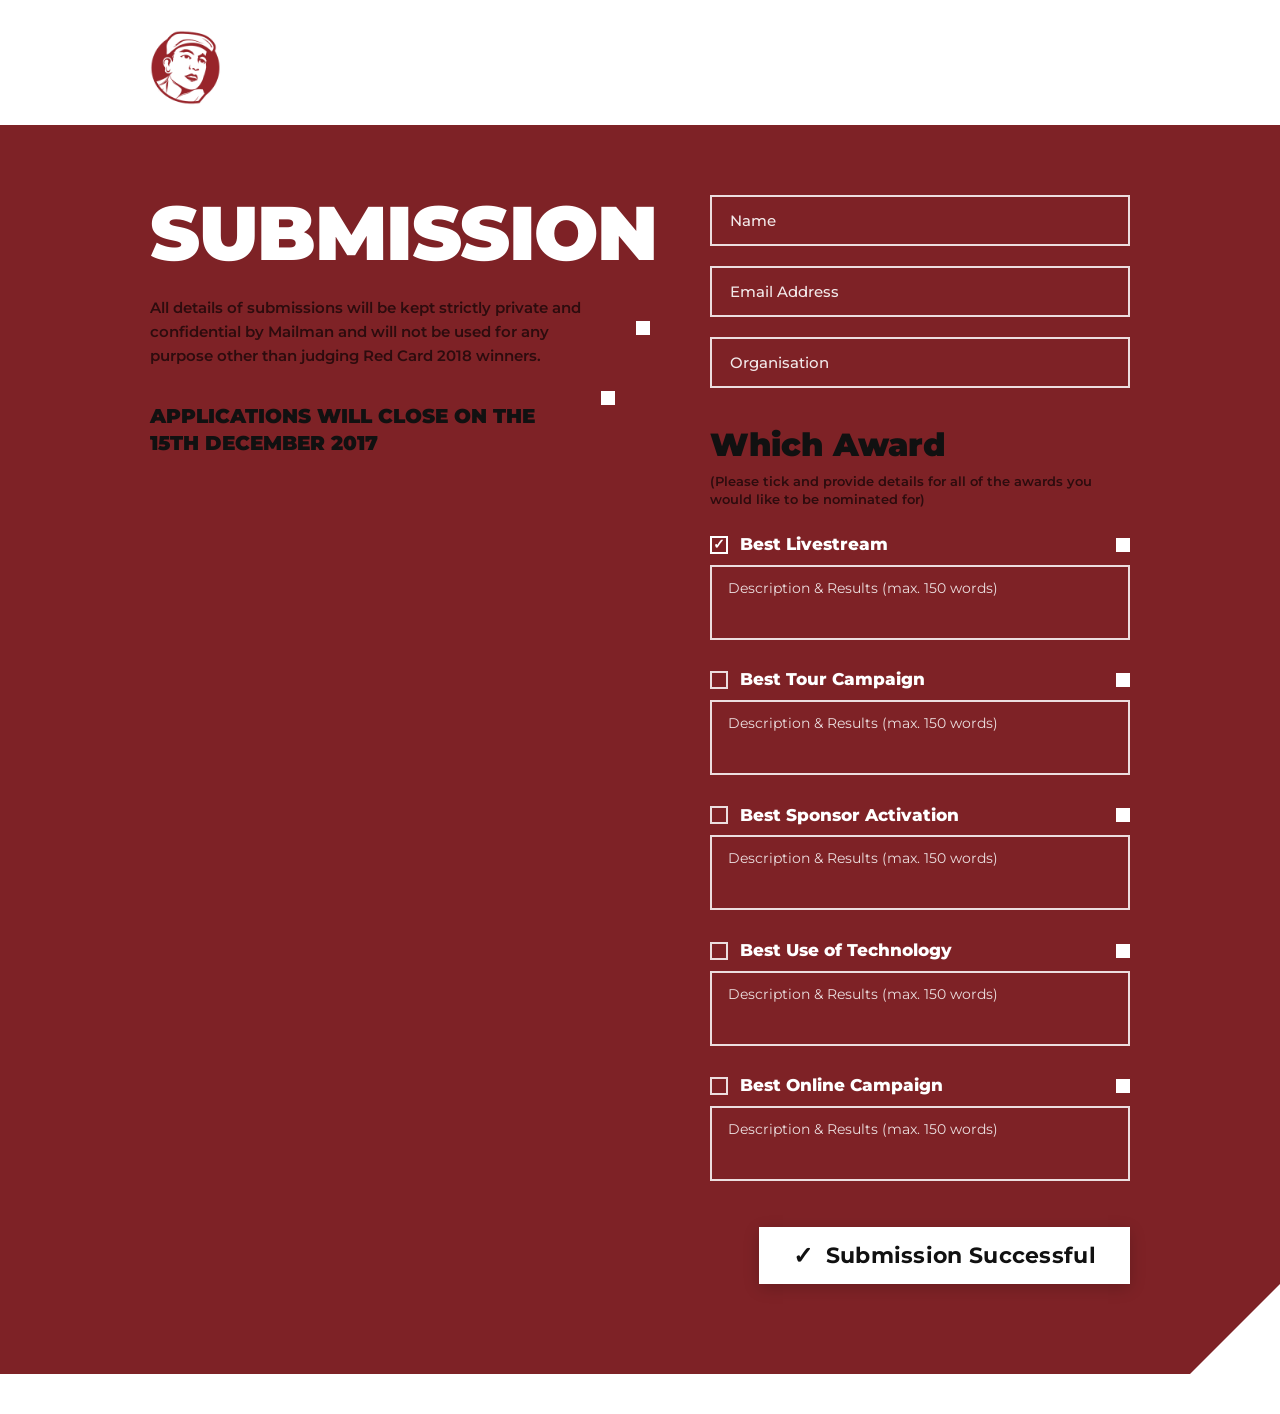
<file: index.html>
<!DOCTYPE html>
<html lang="en">

<head>
  <meta charset="UTF-8">
  <meta name="viewport" content="width=device-width, initial-scale=1.0">
  <title>Red Card 2018 - Submission</title>
  <link rel="stylesheet" href="style.css">
</head>

<body>

  <!-- Top Logo Header -->
  <header class="site-header">
    <div class="site-header-content">
      <img src="images/logo.png" alt="Red Card Logo" class="logo">
    </div>
  </header>

  <!-- Main Content Banner -->
  <main class="container">
    <section class="submission-banner cut-corner">
      <div class="submission-grid">

        <!-- Left Column -->
        <div class="submission-left">
          <h1>Submission</h1>
          <p class="desc">
            All details of submissions will be kept strictly private and confidential by Mailman and will not be used
            for any purpose other than judging Red Card 2018 winners.
          </p>
          <div class="deadline">
            <span>Applications will close on the</span>
            <span>15th December 2017</span>
          </div>

          <!-- Decorative Floating Accents -->
          <div class="square-accent acc-1"></div>
          <div class="square-accent acc-2"></div>
        </div>

        <!-- Right Column (Form) -->
        <div class="submission-right">
          <form action="#" method="POST" onsubmit="event.preventDefault();">

            <div class="form-group">
              <input type="text" class="form-input" placeholder="Name" required>
            </div>

            <div class="form-group">
              <input type="email" class="form-input" placeholder="Email Address" required>
            </div>

            <div class="form-group">
              <input type="text" class="form-input" placeholder="Organisation" required>
            </div>

            <h2 class="award-section-title">Which Award</h2>
            <p class="award-section-sub">(Please tick and provide details for all of the awards you would like to be
              nominated for)</p>

            <!-- Award Item 1 -->
            <div class="award-item">
              <div class="award-header">
                <input type="checkbox" id="award1" class="custom-checkbox" checked>
                <label for="award1" class="award-label">Best Livestream</label>
                <div class="award-tag-accent"></div>
              </div>
              <textarea class="award-textarea" placeholder="Description & Results (max. 150 words)"></textarea>
            </div>

            <!-- Award Item 2 -->
            <div class="award-item">
              <div class="award-header">
                <input type="checkbox" id="award2" class="custom-checkbox">
                <label for="award2" class="award-label">Best Tour Campaign</label>
                <div class="award-tag-accent"></div>
              </div>
              <textarea class="award-textarea" placeholder="Description & Results (max. 150 words)"></textarea>
            </div>

            <!-- Award Item 3 -->
            <div class="award-item">
              <div class="award-header">
                <input type="checkbox" id="award3" class="custom-checkbox">
                <label for="award3" class="award-label">Best Sponsor Activation</label>
                <div class="award-tag-accent"></div>
              </div>
              <textarea class="award-textarea" placeholder="Description & Results (max. 150 words)"></textarea>
            </div>

            <!-- Award Item 4 -->
            <div class="award-item">
              <div class="award-header">
                <input type="checkbox" id="award4" class="custom-checkbox">
                <label for="award4" class="award-label">Best Use of Technology</label>
                <div class="award-tag-accent"></div>
              </div>
              <textarea class="award-textarea" placeholder="Description & Results (max. 150 words)"></textarea>
            </div>

            <!-- Award Item 5 -->
            <div class="award-item">
              <div class="award-header">
                <input type="checkbox" id="award5" class="custom-checkbox">
                <label for="award5" class="award-label">Best Online Campaign</label>
                <div class="award-tag-accent"></div>
              </div>
              <textarea class="award-textarea" placeholder="Description & Results (max. 150 words)"></textarea>
            </div>

            <!-- Submission Successful Indicator -->
            <div class="submit-btn-wrapper">
              <button type="submit" class="btn-success">
                <span class="check-icon">&#10003;</span> Submission Successful
              </button>
            </div>

          </form>
        </div>

      </div>
    </section>
  </main>

</body>

</html>
</file>
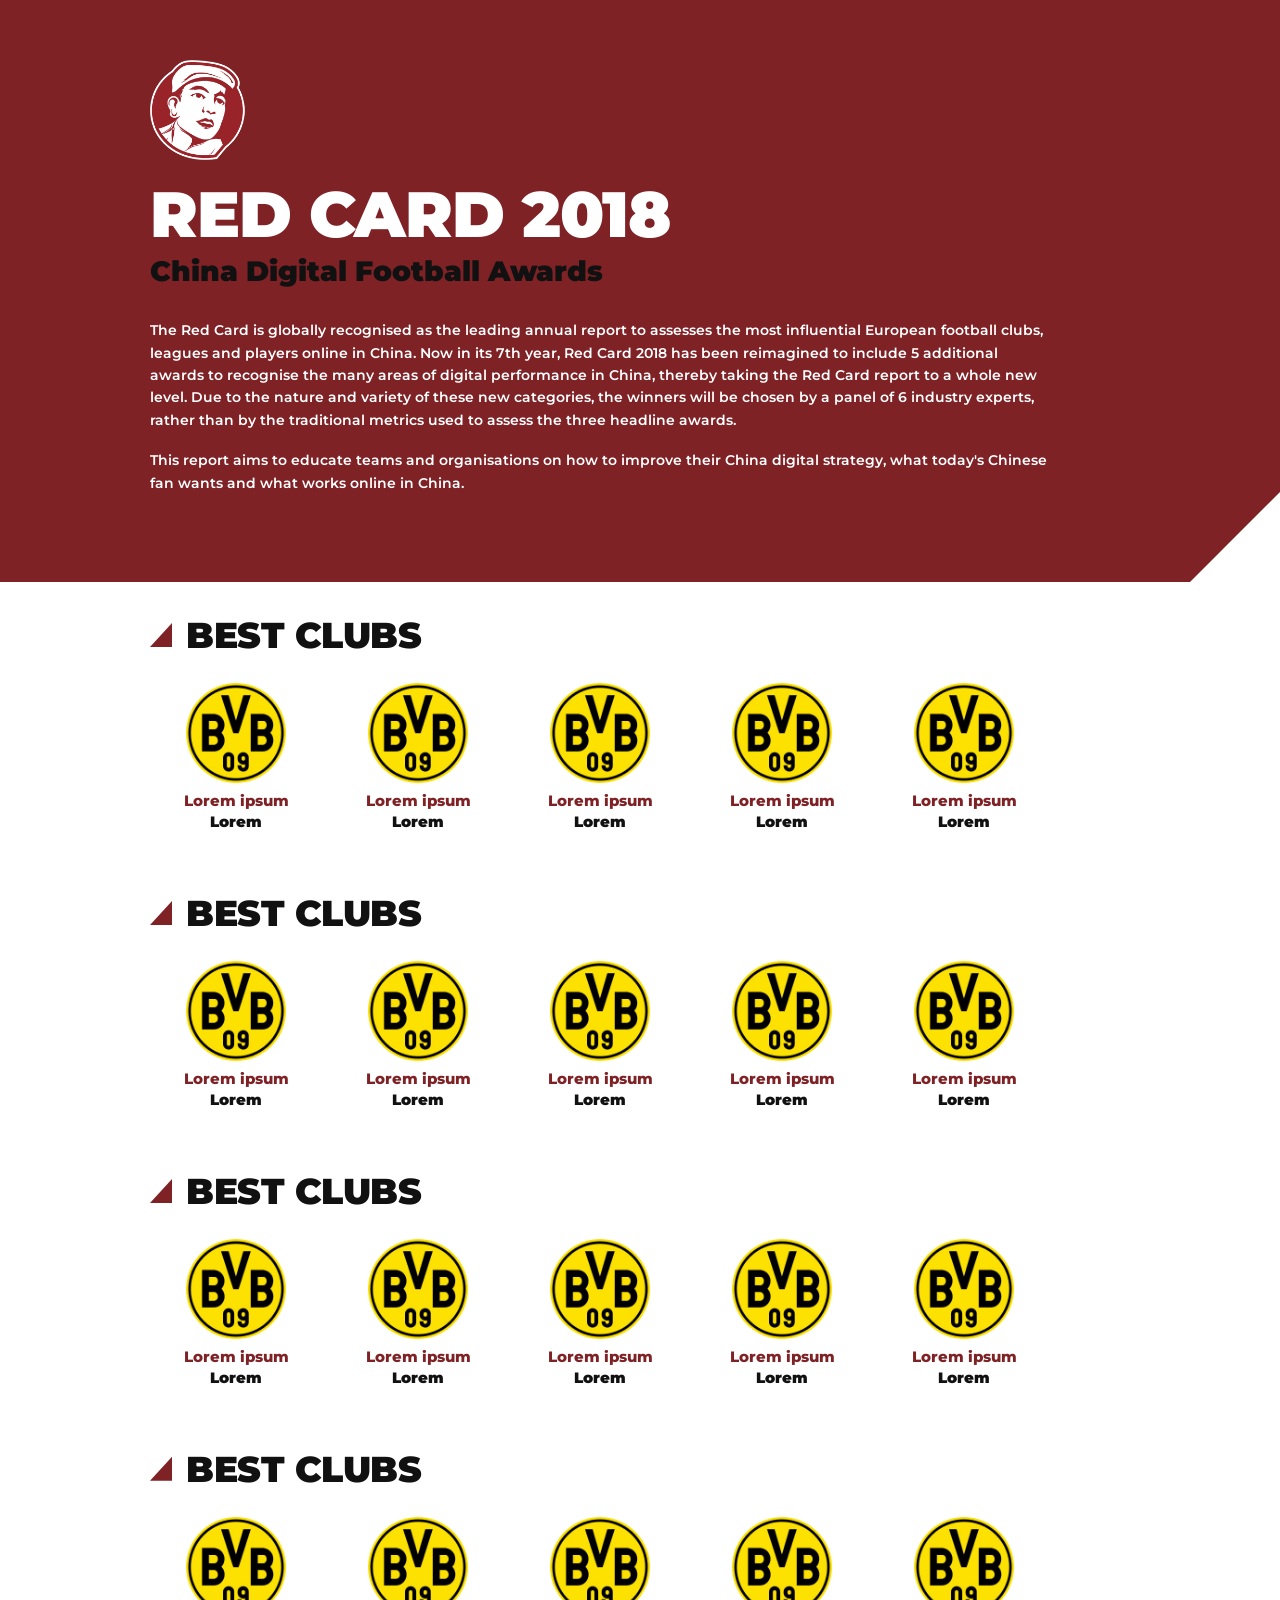
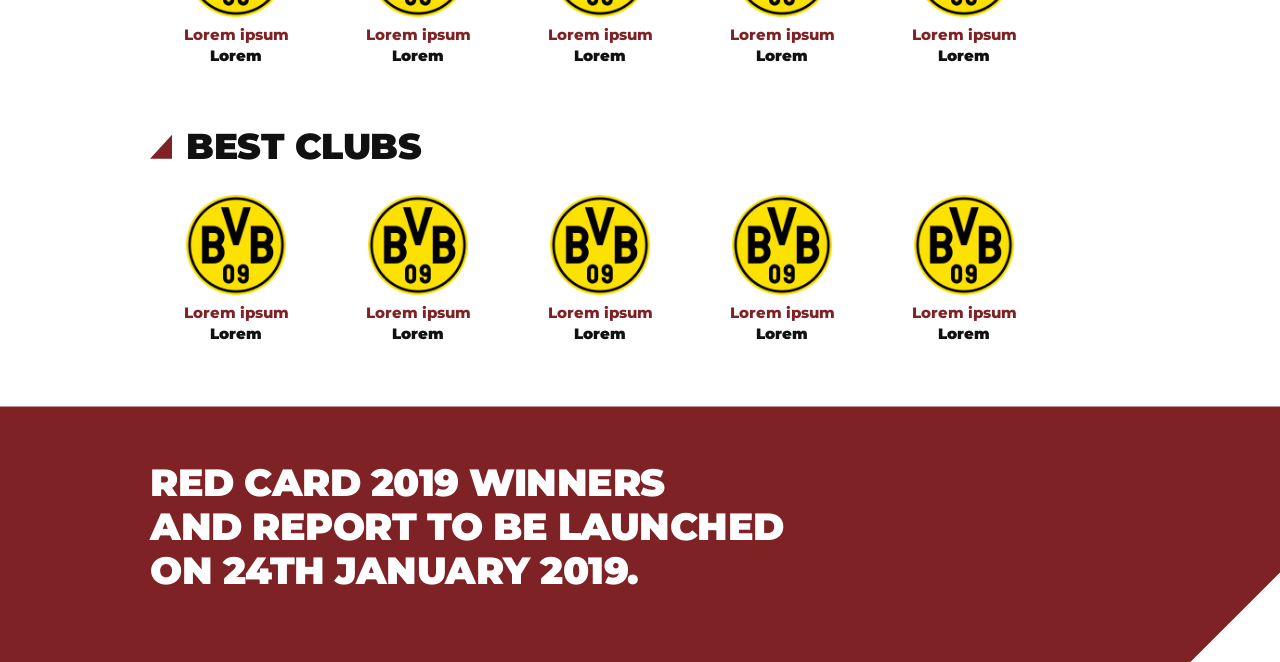
<file: awards.html>
<!DOCTYPE html>
<html lang="en">

<head>
    <meta charset="UTF-8">
    <meta name="viewport" content="width=device-width, initial-scale=1.0">
    <title>Red Card 2018 - China Digital Football Awards</title>
    <link rel="stylesheet" href="style.css">
</head>

<body>

    <main class="container">

        <!-- Header Banner Section -->
        <header class="awards-header-banner cut-corner">
            <div class="awards-header-content">
                <img src="images/logo.png" alt="Red Card Logo" class="awards-logo">
                <h1 class="awards-title">RED CARD 2018</h1>
                <h2 class="awards-subtitle">China Digital Football Awards</h2>

                <p class="awards-description">
                    The Red Card is globally recognised as the leading annual report to assesses the most influential
                    European football clubs, leagues and players online in China. Now in its 7th year, Red Card 2018 has
                    been reimagined to include 5 additional awards to recognise the many areas of digital performance in
                    China, thereby taking the Red Card report to a whole new level. Due to the nature and variety of
                    these new categories, the winners will be chosen by a panel of 6 industry experts, rather than by
                    the traditional metrics used to assess the three headline awards.
                </p>

                <p class="awards-description">
                    This report aims to educate teams and organisations on how to improve their China digital strategy,
                    what today's Chinese fan wants and what works online in China.
                </p>
            </div>
        </header>

        <!-- Category 1 -->
        <section class="category-section">
            <div class="category-header">
                <span class="triangle-icon"></span>
                <h2 class="category-title">BEST CLUBS</h2>
            </div>
            <div class="badge-grid">
                <div class="badge-item">
                    <img src="images/1.png" alt="BVB 09" class="badge-img">
                    <div class="badge-caption-red">Lorem ipsum</div>
                    <div class="badge-caption-black">Lorem</div>
                </div>
                <div class="badge-item">
                    <img src="images/1.png" alt="BVB 09" class="badge-img">
                    <div class="badge-caption-red">Lorem ipsum</div>
                    <div class="badge-caption-black">Lorem</div>
                </div>
                <div class="badge-item">
                    <img src="images/1.png" alt="BVB 09" class="badge-img">
                    <div class="badge-caption-red">Lorem ipsum</div>
                    <div class="badge-caption-black">Lorem</div>
                </div>
                <div class="badge-item">
                    <img src="images/1.png" alt="BVB 09" class="badge-img">
                    <div class="badge-caption-red">Lorem ipsum</div>
                    <div class="badge-caption-black">Lorem</div>
                </div>
                <div class="badge-item">
                    <img src="images/1.png" alt="BVB 09" class="badge-img">
                    <div class="badge-caption-red">Lorem ipsum</div>
                    <div class="badge-caption-black">Lorem</div>
                </div>
            </div>
        </section>

        <!-- Category 2 -->
        <section class="category-section">
            <div class="category-header">
                <span class="triangle-icon"></span>
                <h2 class="category-title">BEST CLUBS</h2>
            </div>
            <div class="badge-grid">
                <div class="badge-item">
                    <img src="images/1.png" alt="BVB 09" class="badge-img">
                    <div class="badge-caption-red">Lorem ipsum</div>
                    <div class="badge-caption-black">Lorem</div>
                </div>
                <div class="badge-item">
                    <img src="images/1.png" alt="BVB 09" class="badge-img">
                    <div class="badge-caption-red">Lorem ipsum</div>
                    <div class="badge-caption-black">Lorem</div>
                </div>
                <div class="badge-item">
                    <img src="images/1.png" alt="BVB 09" class="badge-img">
                    <div class="badge-caption-red">Lorem ipsum</div>
                    <div class="badge-caption-black">Lorem</div>
                </div>
                <div class="badge-item">
                    <img src="images/1.png" alt="BVB 09" class="badge-img">
                    <div class="badge-caption-red">Lorem ipsum</div>
                    <div class="badge-caption-black">Lorem</div>
                </div>
                <div class="badge-item">
                    <img src="images/1.png" alt="BVB 09" class="badge-img">
                    <div class="badge-caption-red">Lorem ipsum</div>
                    <div class="badge-caption-black">Lorem</div>
                </div>
            </div>
        </section>

        <!-- Category 3 -->
        <section class="category-section">
            <div class="category-header">
                <span class="triangle-icon"></span>
                <h2 class="category-title">BEST CLUBS</h2>
            </div>
            <div class="badge-grid">
                <div class="badge-item">
                    <img src="images/1.png" alt="BVB 09" class="badge-img">
                    <div class="badge-caption-red">Lorem ipsum</div>
                    <div class="badge-caption-black">Lorem</div>
                </div>
                <div class="badge-item">
                    <img src="images/1.png" alt="BVB 09" class="badge-img">
                    <div class="badge-caption-red">Lorem ipsum</div>
                    <div class="badge-caption-black">Lorem</div>
                </div>
                <div class="badge-item">
                    <img src="images/1.png" alt="BVB 09" class="badge-img">
                    <div class="badge-caption-red">Lorem ipsum</div>
                    <div class="badge-caption-black">Lorem</div>
                </div>
                <div class="badge-item">
                    <img src="images/1.png" alt="BVB 09" class="badge-img">
                    <div class="badge-caption-red">Lorem ipsum</div>
                    <div class="badge-caption-black">Lorem</div>
                </div>
                <div class="badge-item">
                    <img src="images/1.png" alt="BVB 09" class="badge-img">
                    <div class="badge-caption-red">Lorem ipsum</div>
                    <div class="badge-caption-black">Lorem</div>
                </div>
            </div>
        </section>

        <!-- Category 4 -->
        <section class="category-section">
            <div class="category-header">
                <span class="triangle-icon"></span>
                <h2 class="category-title">BEST CLUBS</h2>
            </div>
            <div class="badge-grid">
                <div class="badge-item">
                    <img src="images/1.png" alt="BVB 09" class="badge-img">
                    <div class="badge-caption-red">Lorem ipsum</div>
                    <div class="badge-caption-black">Lorem</div>
                </div>
                <div class="badge-item">
                    <img src="images/1.png" alt="BVB 09" class="badge-img">
                    <div class="badge-caption-red">Lorem ipsum</div>
                    <div class="badge-caption-black">Lorem</div>
                </div>
                <div class="badge-item">
                    <img src="images/1.png" alt="BVB 09" class="badge-img">
                    <div class="badge-caption-red">Lorem ipsum</div>
                    <div class="badge-caption-black">Lorem</div>
                </div>
                <div class="badge-item">
                    <img src="images/1.png" alt="BVB 09" class="badge-img">
                    <div class="badge-caption-red">Lorem ipsum</div>
                    <div class="badge-caption-black">Lorem</div>
                </div>
                <div class="badge-item">
                    <img src="images/1.png" alt="BVB 09" class="badge-img">
                    <div class="badge-caption-red">Lorem ipsum</div>
                    <div class="badge-caption-black">Lorem</div>
                </div>
            </div>
        </section>

        <!-- Category 5 -->
        <section class="category-section">
            <div class="category-header">
                <span class="triangle-icon"></span>
                <h2 class="category-title">BEST CLUBS</h2>
            </div>
            <div class="badge-grid">
                <div class="badge-item">
                    <img src="images/1.png" alt="BVB 09" class="badge-img">
                    <div class="badge-caption-red">Lorem ipsum</div>
                    <div class="badge-caption-black">Lorem</div>
                </div>
                <div class="badge-item">
                    <img src="images/1.png" alt="BVB 09" class="badge-img">
                    <div class="badge-caption-red">Lorem ipsum</div>
                    <div class="badge-caption-black">Lorem</div>
                </div>
                <div class="badge-item">
                    <img src="images/1.png" alt="BVB 09" class="badge-img">
                    <div class="badge-caption-red">Lorem ipsum</div>
                    <div class="badge-caption-black">Lorem</div>
                </div>
                <div class="badge-item">
                    <img src="images/1.png" alt="BVB 09" class="badge-img">
                    <div class="badge-caption-red">Lorem ipsum</div>
                    <div class="badge-caption-black">Lorem</div>
                </div>
                <div class="badge-item">
                    <img src="images/1.png" alt="BVB 09" class="badge-img">
                    <div class="badge-caption-red">Lorem ipsum</div>
                    <div class="badge-caption-black">Lorem</div>
                </div>
            </div>
        </section>

        <!-- Footer Banner Section -->
        <footer class="awards-footer-banner cut-corner">
            <div class="awards-footer-content">
                <h2 class="awards-footer-title">
                    RED CARD 2019 WINNERS<br>
                    AND REPORT TO BE LAUNCHED<br>
                    ON 24TH JANUARY 2019.
                </h2>
            </div>
        </footer>

    </main>

</body>

</html>
</file>
<file: style.css>
@import url('https://fonts.googleapis.com/css2?family=Montserrat:wght@400;500;600;700;800;900&display=swap');

/* Red Card 2018 - Shared CSS Stylesheet */

:root {
  --primary-red: #7e2226;
  --primary-red-dark: #661a1e;
  --text-white: #ffffff;
  --text-dark: #111111;
  --text-muted-dark: #2d0c0e;
  --text-placeholder: #e6b8ba;
  --border-light: rgba(255, 255, 255, 0.85);
  --font-family: 'Montserrat', -apple-system, BlinkMacSystemFont, 'Segoe UI', Roboto, sans-serif;
}

* {
  box-sizing: border-box;
  margin: 0;
  padding: 0;
}

html,
body {
  width: 100%;
  margin: 0;
  padding: 0;
  overflow-x: hidden;
  font-family: var(--font-family);
  background-color: #ffffff;
  color: var(--text-dark);
  line-height: 1.4;
  min-height: 100vh;
  -webkit-font-smoothing: antialiased;
}

/* Common Layout Containers */
.container {
  width: 100%;
  max-width: 100%;
  margin: 0;
  padding: 0;
}

/* Page Top Header for Submission page */
.site-header {
  width: 100%;
  padding: 30px 0 20px 0;
  background-color: #ffffff;
}

.site-header-content {
  max-width: 1100px;
  margin: 0 auto;
  padding: 0 60px;
}

.site-header .logo {
  height: 75px;
  width: auto;
  display: block;
}

/* Diagonal Cut Box utility */
.cut-corner {
  clip-path: polygon(0 0, 100% 0, 100% calc(100% - 90px), calc(100% - 90px) 100%, 0 100%);
}

/* ==========================================================================
   SUBMISSION PAGE (index.html) STYLES
   ========================================================================== */

.submission-banner {
  background-color: var(--primary-red);
  color: var(--text-white);
  padding: 70px 0 90px 0;
  position: relative;
  margin-bottom: 40px;
  width: 100%;
}

.submission-grid {
  display: flex;
  justify-content: space-between;
  gap: 80px;
  max-width: 1100px;
  margin: 0 auto;
  padding: 0 60px;
  align-items: flex-start;
}

/* Left Column */
.submission-left {
  flex: 1;
  max-width: 480px;
  position: relative;
}

.submission-left h1 {
  font-size: 76px;
  font-weight: 900;
  color: var(--text-white);
  margin-bottom: 25px;
  letter-spacing: -1.5px;
  line-height: 1.0;
  text-transform: uppercase;
}

.submission-left p.desc {
  font-size: 15px;
  color: var(--text-muted-dark);
  font-weight: 600;
  line-height: 1.6;
  margin-bottom: 35px;
  max-width: 440px;
}

.submission-left .deadline {
  color: var(--text-dark);
  font-size: 20px;
  font-weight: 900;
  line-height: 1.35;
  text-transform: uppercase;
}

.submission-left .deadline span {
  display: block;
}

/* Floating White Decorative Accents */
.square-accent {
  position: absolute;
  width: 14px;
  height: 14px;
  background-color: #ffffff;
}

.acc-1 {
  right: -20px;
  top: 48%;
}

.acc-2 {
  right: 15px;
  bottom: 20%;
}

/* Right Column (Form) */
.submission-right {
  flex: 1;
  max-width: 520px;
}

.form-group {
  margin-bottom: 20px;
}

.form-input {
  width: 100%;
  padding: 14px 18px;
  background: transparent;
  border: 2px solid var(--border-light);
  color: var(--text-white);
  font-size: 15px;
  font-weight: 500;
  font-family: inherit;
  outline: none;
}

.form-input::placeholder {
  color: var(--text-white);
  opacity: 0.9;
  font-size: 15px;
  font-weight: 500;
}

.form-input:focus {
  border-color: #ffffff;
  background: rgba(255, 255, 255, 0.05);
}

.award-section-title {
  font-size: 32px;
  font-weight: 900;
  color: var(--text-dark);
  margin-top: 35px;
  margin-bottom: 4px;
}

.award-section-sub {
  font-size: 13px;
  color: var(--text-muted-dark);
  font-weight: 600;
  margin-bottom: 25px;
}

/* Nomination Item */
.award-item {
  margin-bottom: 22px;
}

.award-header {
  display: flex;
  align-items: center;
  margin-bottom: 8px;
}

.custom-checkbox {
  appearance: none;
  -webkit-appearance: none;
  width: 18px;
  height: 18px;
  border: 2px solid var(--border-light);
  background-color: transparent;
  margin-right: 12px;
  cursor: pointer;
  display: inline-flex;
  align-items: center;
  justify-content: center;
  position: relative;
}

.custom-checkbox:checked {
  background-color: transparent;
  border-color: #ffffff;
}

.custom-checkbox:checked::after {
  content: '✓';
  color: #ffffff;
  font-size: 14px;
  font-weight: bold;
  position: absolute;
  top: -2px;
}

.award-label {
  font-size: 17px;
  font-weight: 800;
  color: var(--text-white);
  cursor: pointer;
  flex: 1;
}

.award-tag-accent {
  width: 14px;
  height: 14px;
  background-color: #ffffff;
  margin-left: auto;
}

.award-textarea {
  width: 100%;
  height: 75px;
  padding: 12px 16px;
  background: transparent;
  border: 2px solid var(--border-light);
  color: var(--text-white);
  font-family: inherit;
  font-size: 14px;
  font-weight: 500;
  resize: none;
  outline: none;
}

.award-textarea::placeholder {
  color: var(--text-white);
  opacity: 0.85;
  font-weight: 400;
}

.award-textarea:focus {
  border-color: #ffffff;
  background: rgba(255, 255, 255, 0.05);
}

/* Submit Success Indicator Button */
.submit-btn-wrapper {
  display: flex;
  justify-content: flex-end;
  margin-top: 40px;
}

.btn-success {
  display: inline-flex;
  align-items: center;
  gap: 12px;
  background-color: #ffffff;
  color: var(--text-dark);
  border: none;
  padding: 14px 34px;
  font-size: 22px;
  font-weight: 700;
  font-family: inherit;
  cursor: pointer;
  box-shadow: 0 4px 15px rgba(0, 0, 0, 0.18);
  letter-spacing: 0.3px;
}

.btn-success .check-icon {
  font-size: 24px;
  font-weight: 900;
}

/* ==========================================================================
   AWARDS PAGE (awards.html) STYLES
   ========================================================================== */

.awards-header-banner {
  background-color: var(--primary-red);
  color: var(--text-white);
  padding: 60px 0 70px 0;
  text-align: left;
  width: 100%;
}

.awards-header-content {
  max-width: 1100px;
  margin: 0 auto;
  padding: 0 60px;
  text-align: left;
}

.awards-logo {
  height: 100px;
  width: auto;
  margin-bottom: 22px;
  display: block;
}

.awards-title {
  font-size: 64px;
  font-weight: 900;
  color: var(--text-white);
  letter-spacing: -1px;
  margin-bottom: 6px;
  line-height: 1.0;
  text-transform: uppercase;
  text-align: left;
}

.awards-subtitle {
  font-size: 28px;
  font-weight: 900;
  color: var(--text-dark);
  margin-bottom: 28px;
  text-align: left;
}

.awards-description {
  font-size: 14px;
  font-weight: 600;
  line-height: 1.6;
  color: var(--text-white);
  text-align: left;
  margin-bottom: 18px;
  max-width: 900px;
}

.awards-description strong {
  color: var(--text-white);
  font-weight: 900;
}

/* Category Sections */
.category-section {
  max-width: 1100px;
  margin: 0 auto;
  padding: 28px 60px;
  width: 100%;
}

.category-header {
  display: flex;
  align-items: center;
  gap: 14px;
  margin-bottom: 22px;
  margin-left: 0;
}

.category-icon {
  width: 20px;
  height: 20px;
  object-fit: contain;
}

/* Custom CSS Red Right-Angled Triangle Icon (mirrored - right side) */
.triangle-icon {
  width: 22px;
  height: 24px;
  background-color: var(--primary-red);
  clip-path: polygon(100% 0, 0 100%, 100% 100%);
  display: inline-block;
  flex-shrink: 0;
}

.category-title {
  font-size: 36px;
  font-weight: 900;
  color: var(--text-dark);
  letter-spacing: -0.5px;
  text-transform: uppercase;
}

/* Tighter 5-Column Grid for Badges with Larger Circles */
.badge-grid {
  display: grid;
  grid-template-columns: repeat(5, 1fr);
  gap: 10px;
  max-width: 900px;
  margin: 0 auto 0 0;
  text-align: center;
  padding: 0;
}

.badge-item {
  display: flex;
  flex-direction: column;
  align-items: center;
  text-align: center;
}

.badge-img {
  width: 102px;
  height: 102px;
  object-fit: contain;
  margin-bottom: 8px;
}

.badge-caption-red {
  color: var(--primary-red);
  font-weight: 800;
  font-size: 15px;
  line-height: 1.25;
  margin-bottom: 2px;
  text-align: center;
}

.badge-caption-black {
  color: var(--text-dark);
  font-weight: 900;
  font-size: 15px;
  line-height: 1.25;
  text-align: center;
}

/* Footer Banner */
.awards-footer-banner {
  background-color: var(--primary-red);
  color: var(--text-white);
  padding: 55px 0 70px 0;
  margin-top: 35px;
  width: 100%;
}

.awards-footer-content {
  max-width: 1100px;
  margin: 0 auto;
  padding: 0 60px;
  text-align: left;
}

.awards-footer-title {
  font-size: 38px;
  font-weight: 900;
  line-height: 1.15;
  color: var(--text-white);
  text-transform: uppercase;
  max-width: 800px;
  letter-spacing: -0.5px;
  text-align: left;
}

/* Responsive adjustments */
@media (max-width: 900px) {

  .site-header-content,
  .submission-grid,
  .awards-header-content,
  .category-section,
  .awards-footer-content {
    padding-left: 30px;
    padding-right: 30px;
  }

  .submission-grid {
    flex-direction: column;
    gap: 40px;
  }

  .submission-left h1 {
    font-size: 52px;
  }

  .awards-title {
    font-size: 48px;
  }

  .awards-subtitle {
    font-size: 24px;
  }

  .category-title {
    font-size: 28px;
  }

  .badge-grid {
    grid-template-columns: repeat(3, 1fr);
  }

  .awards-footer-title {
    font-size: 28px;
  }
}

@media (max-width: 600px) {
  .badge-grid {
    grid-template-columns: repeat(2, 1fr);
  }
}
</file>
